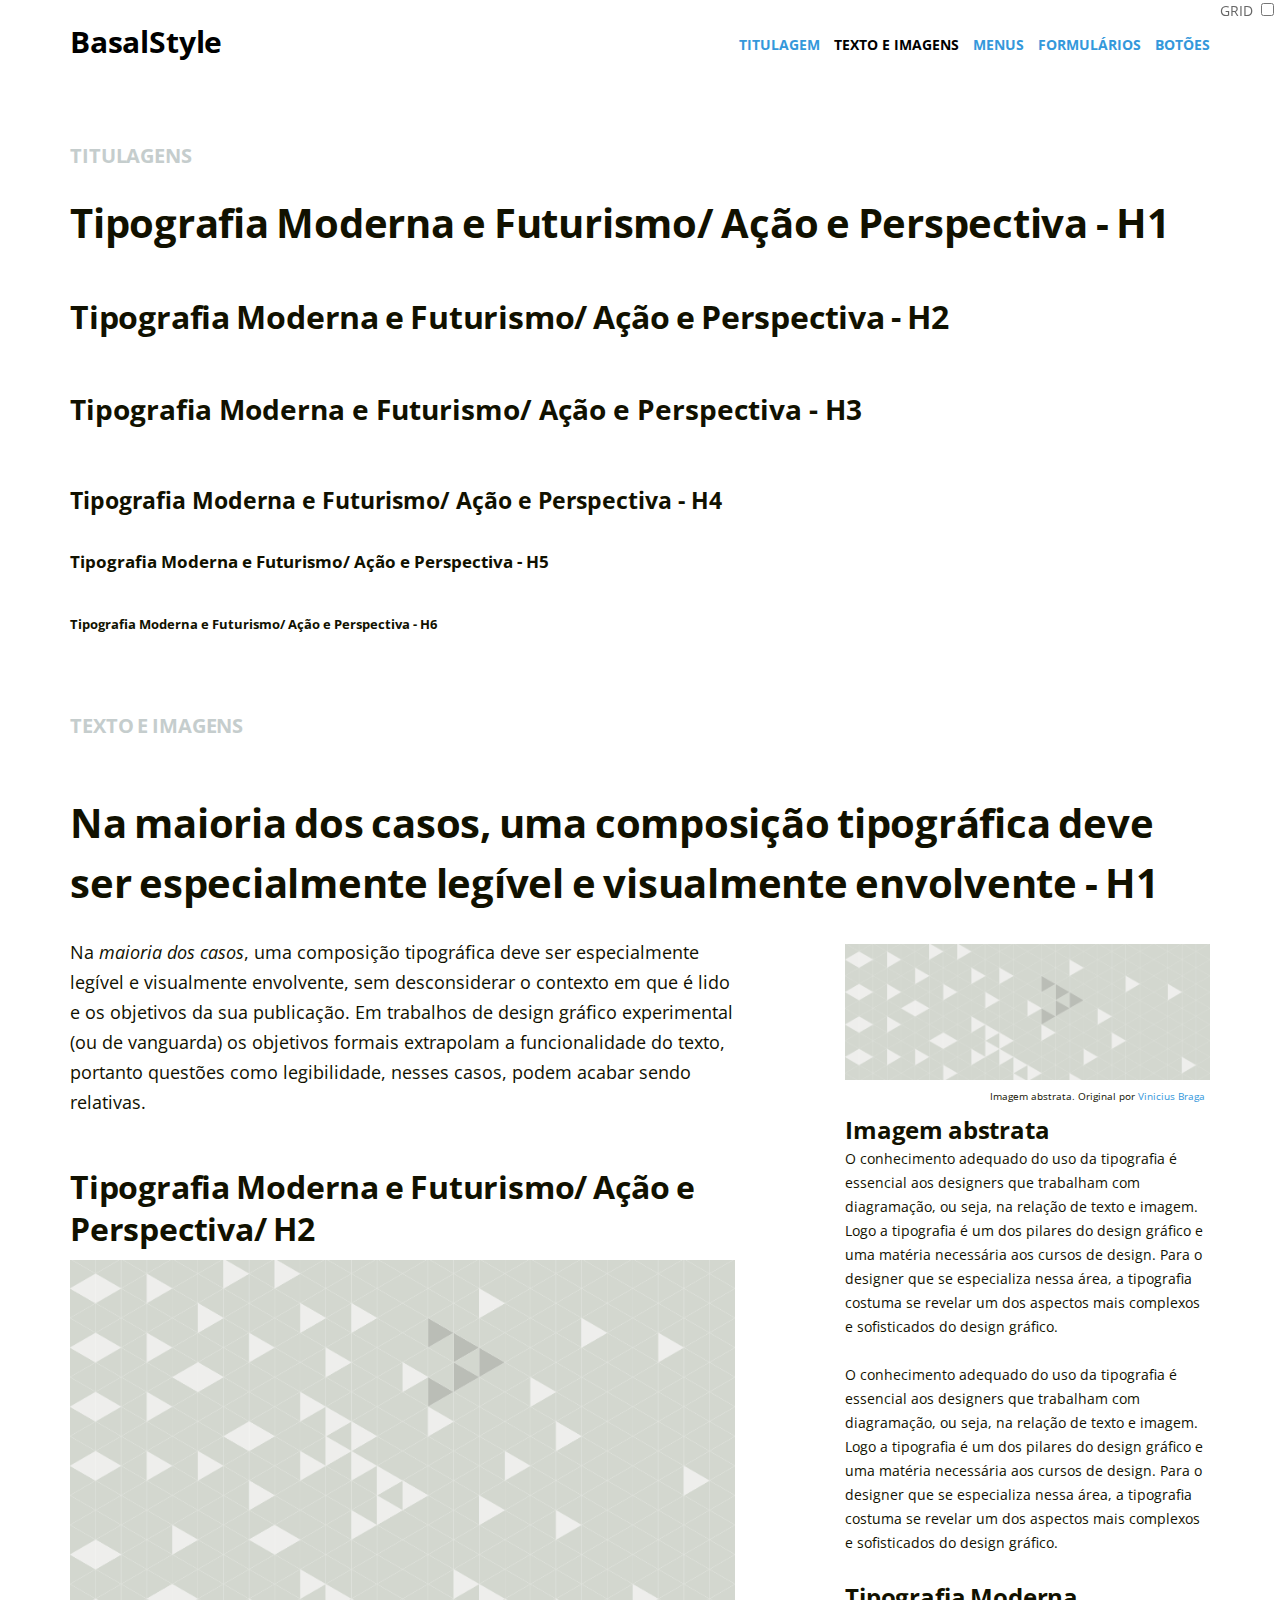
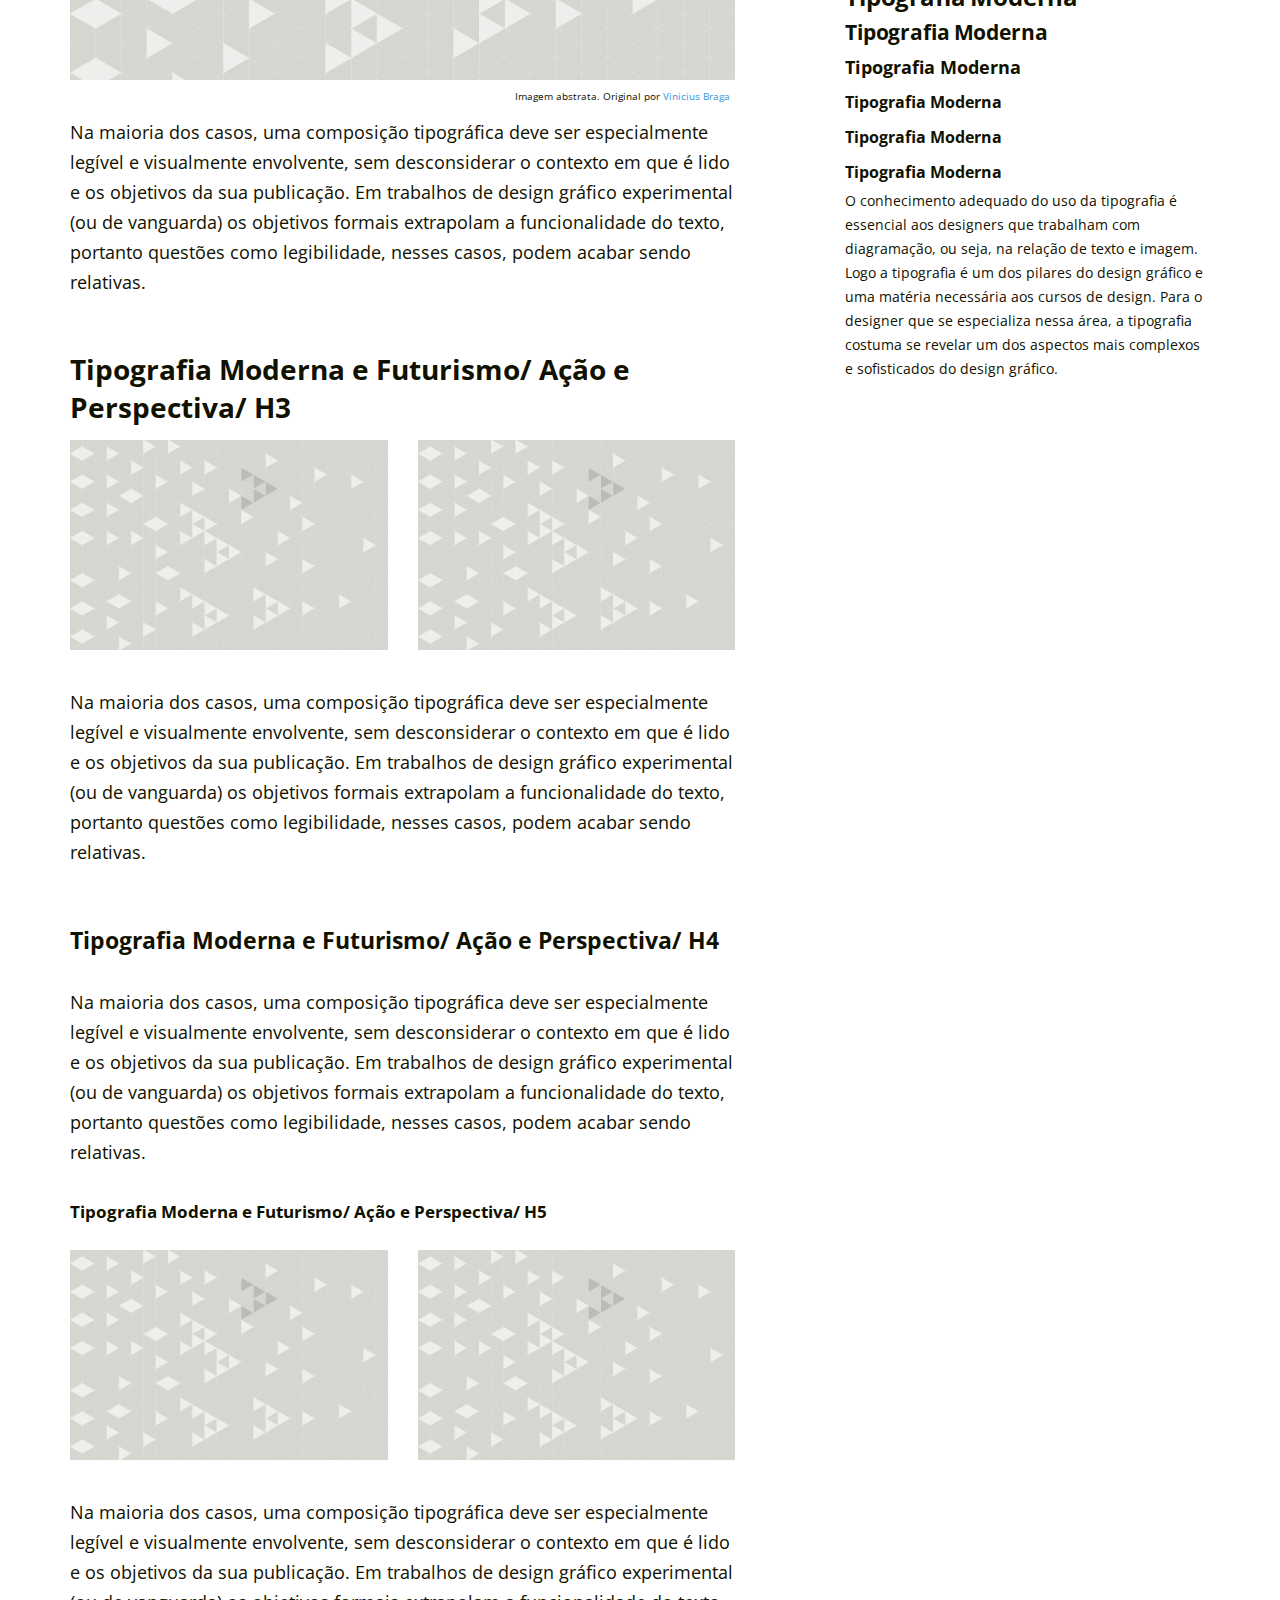
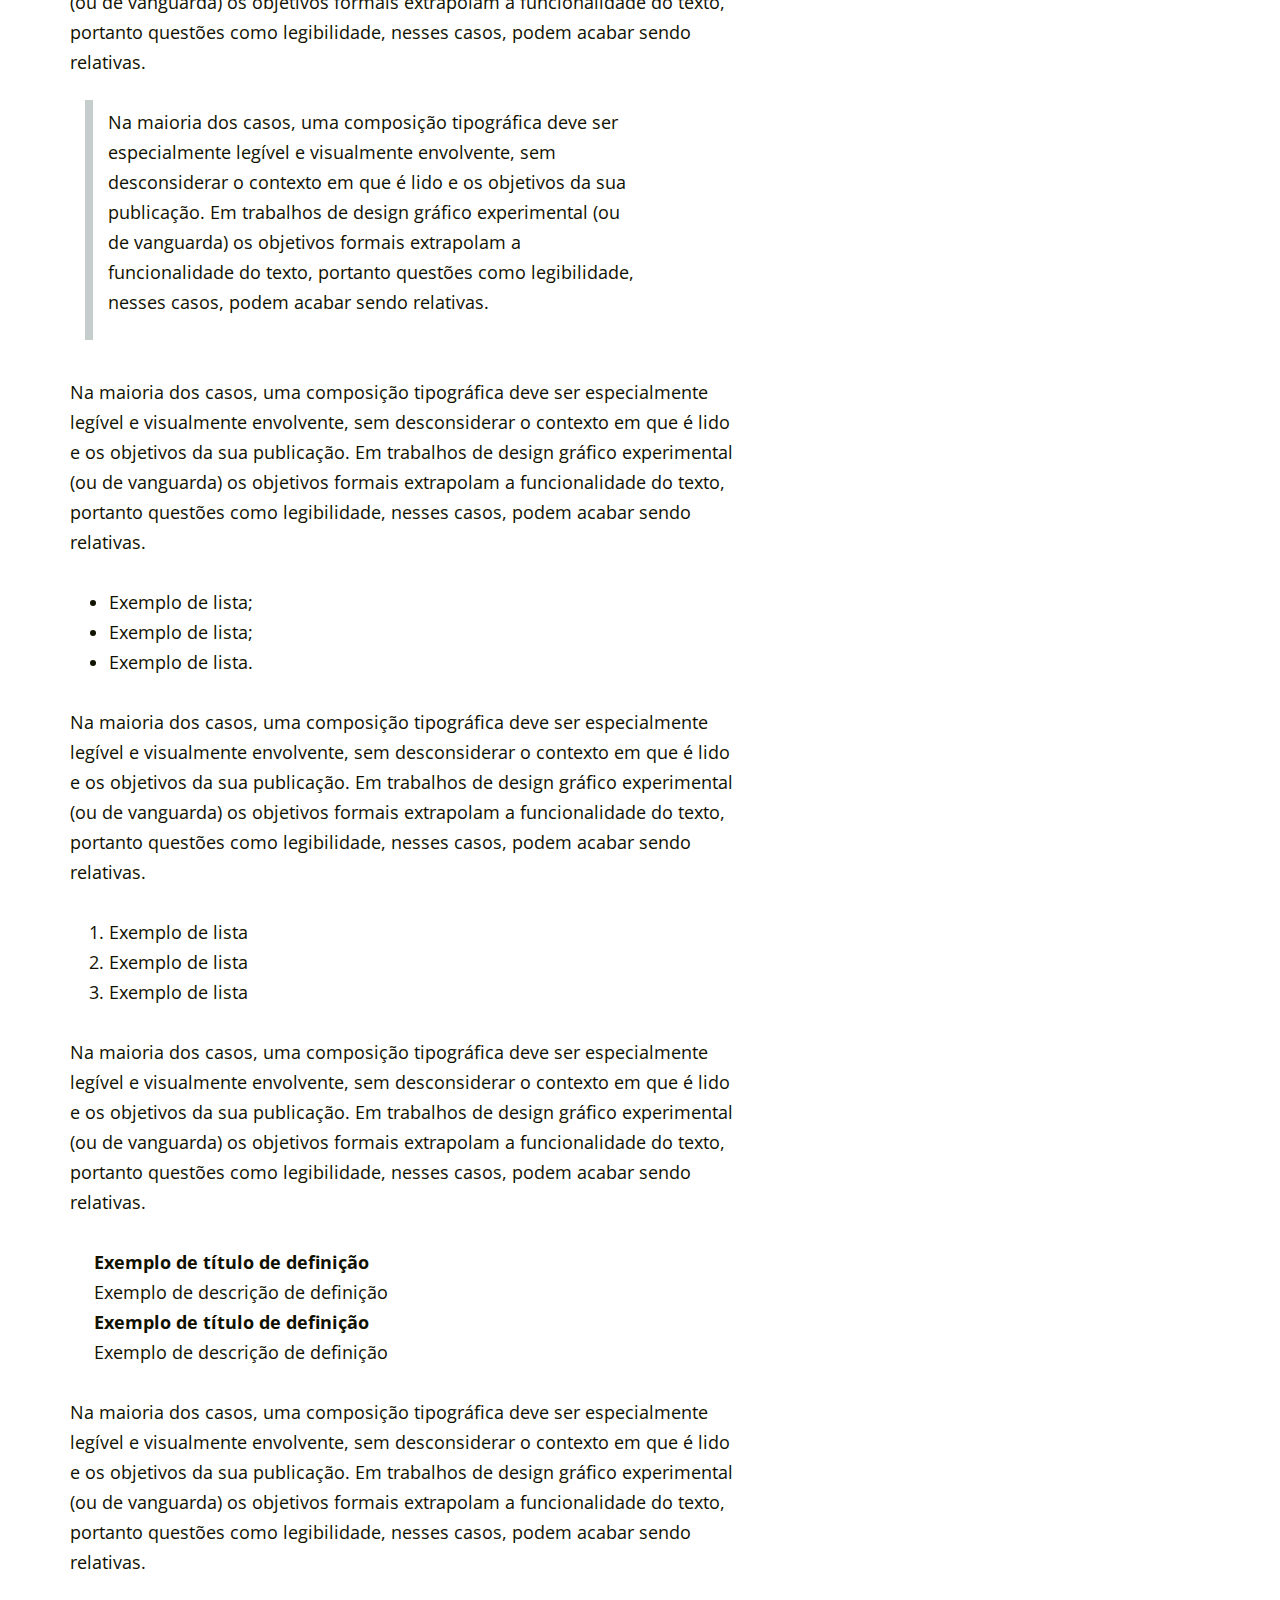
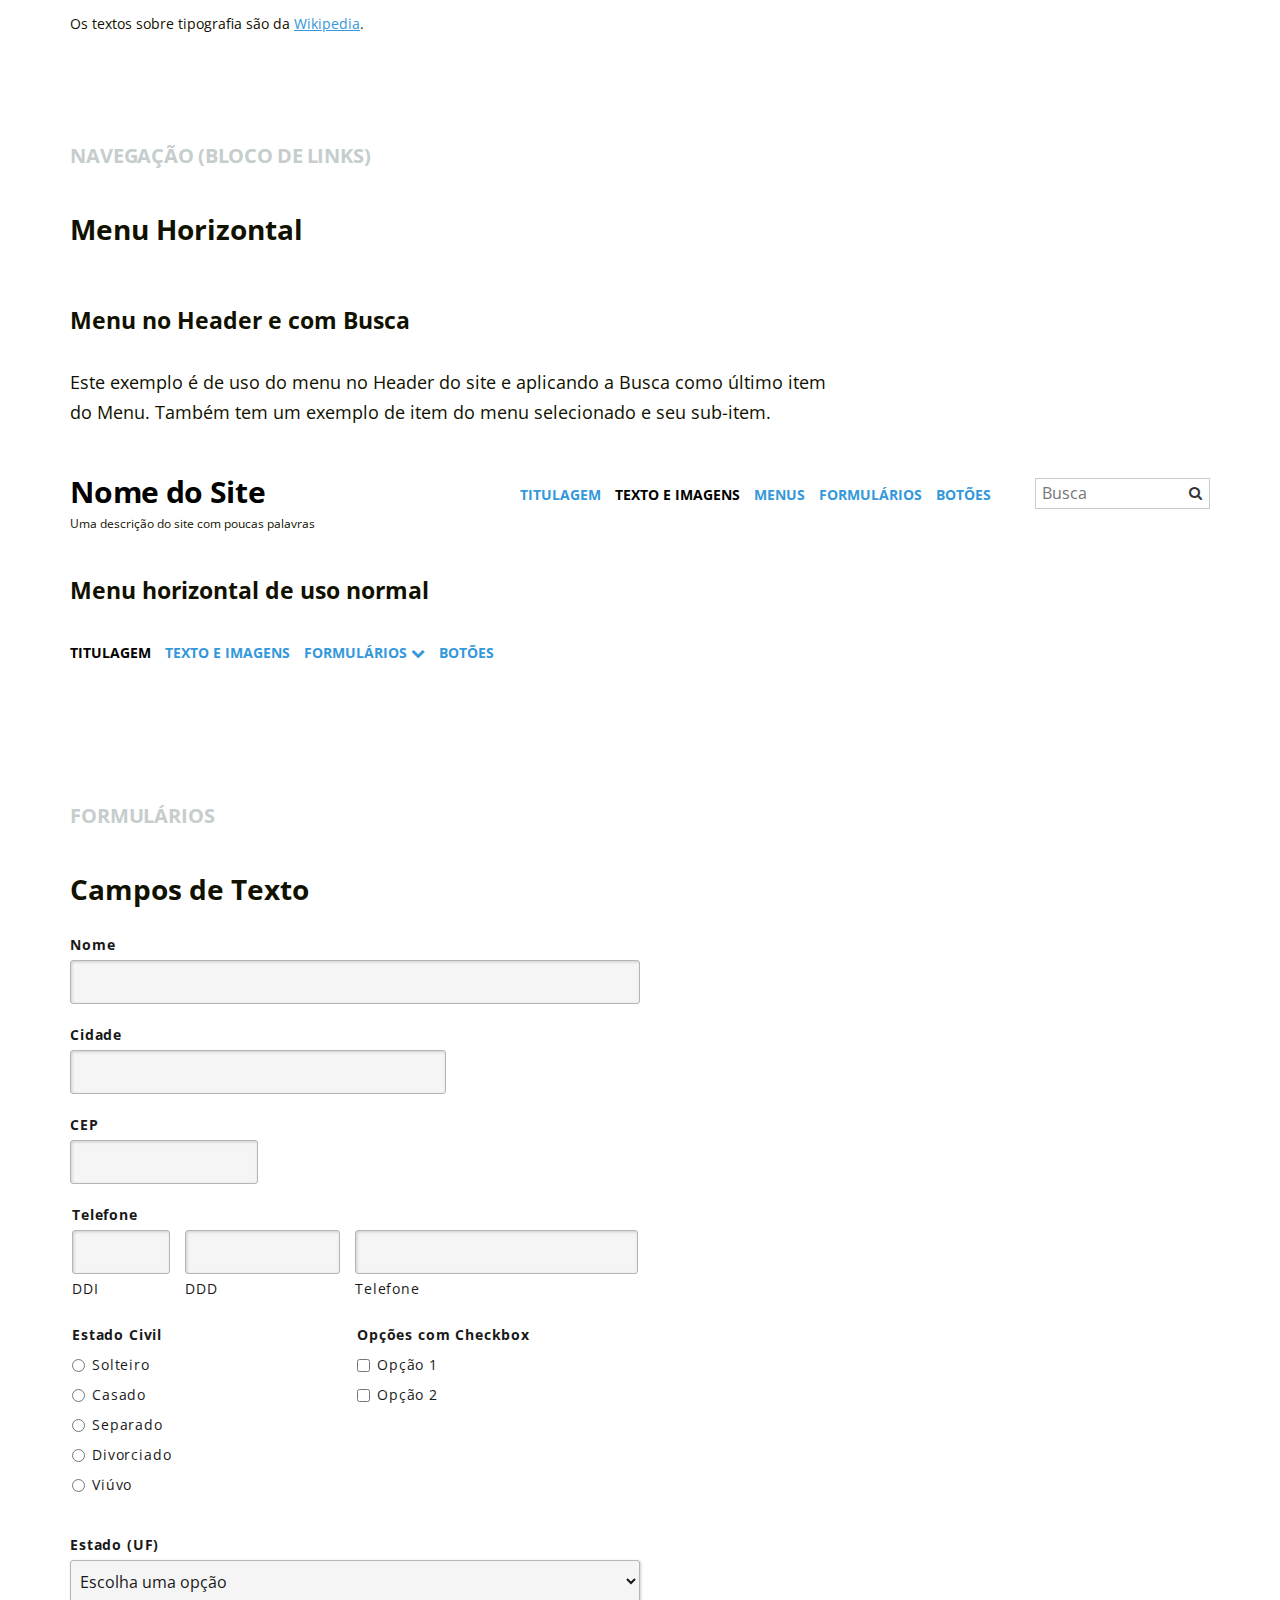
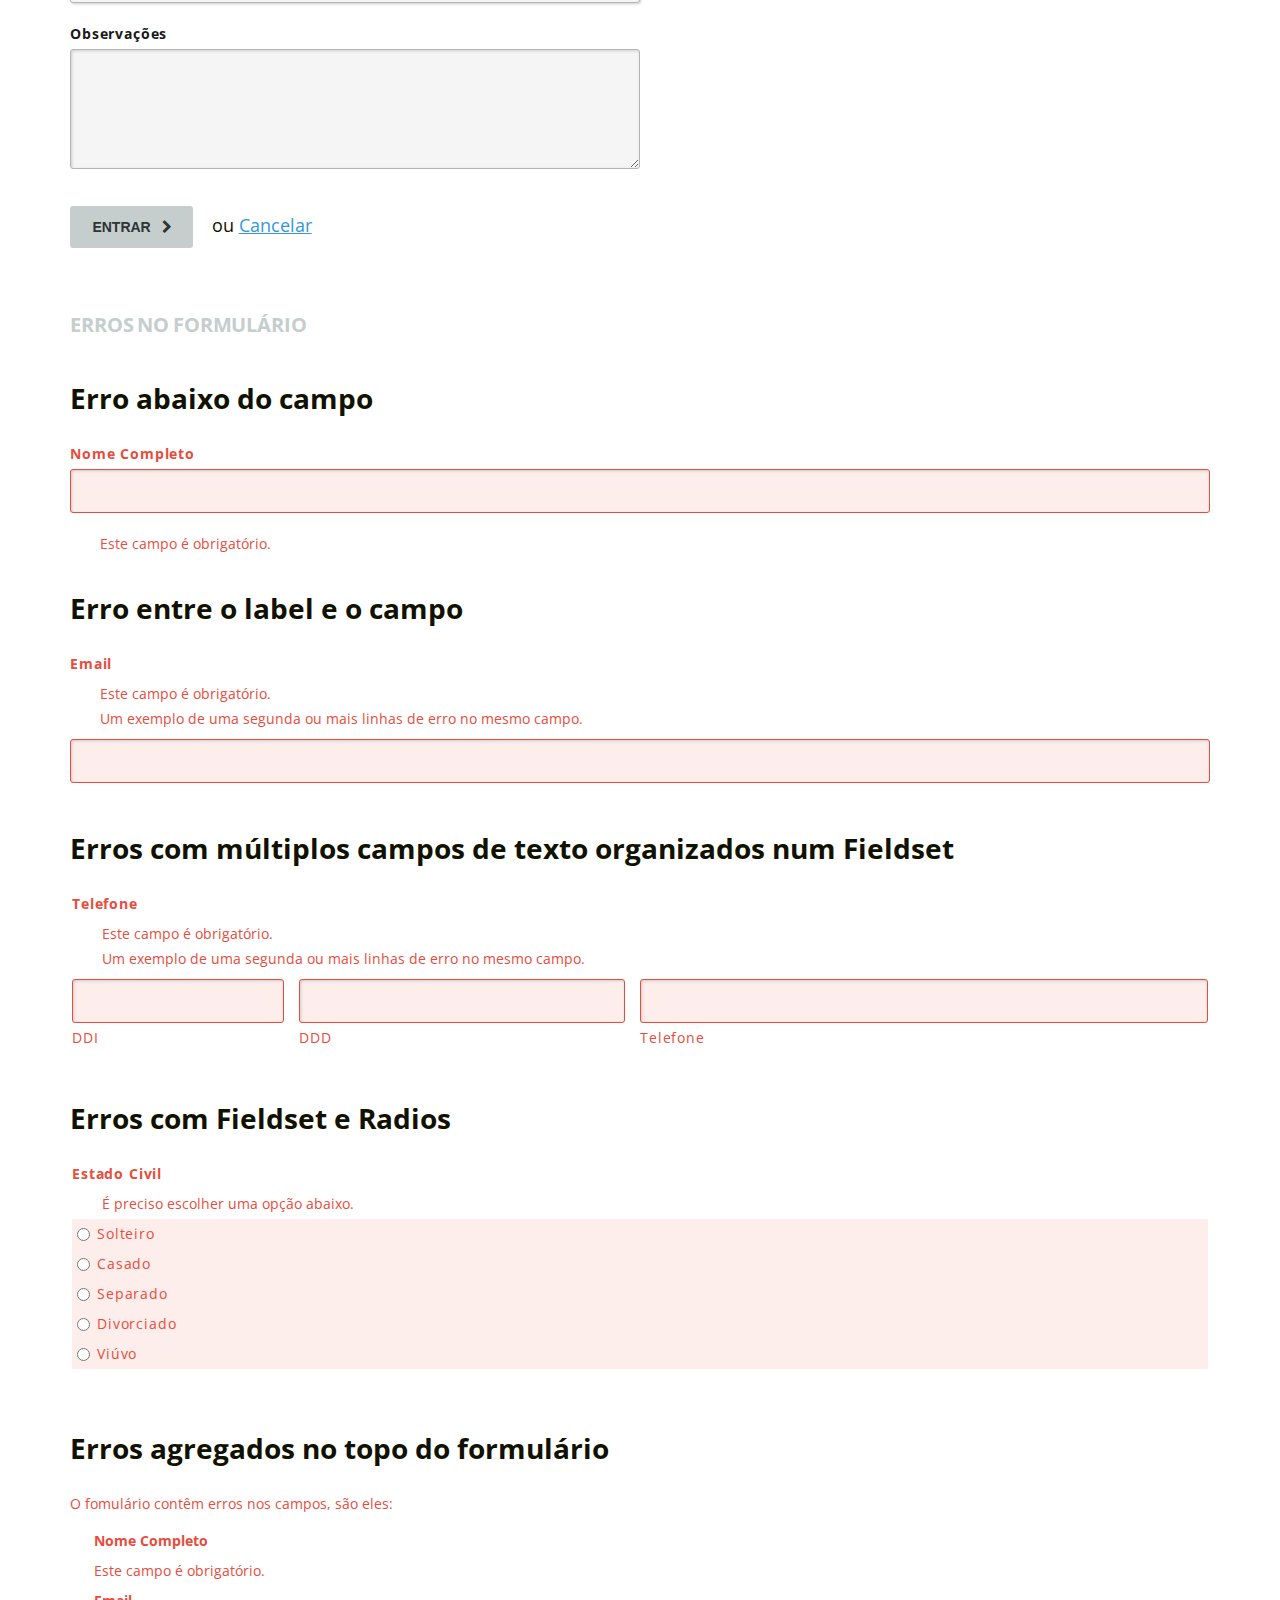
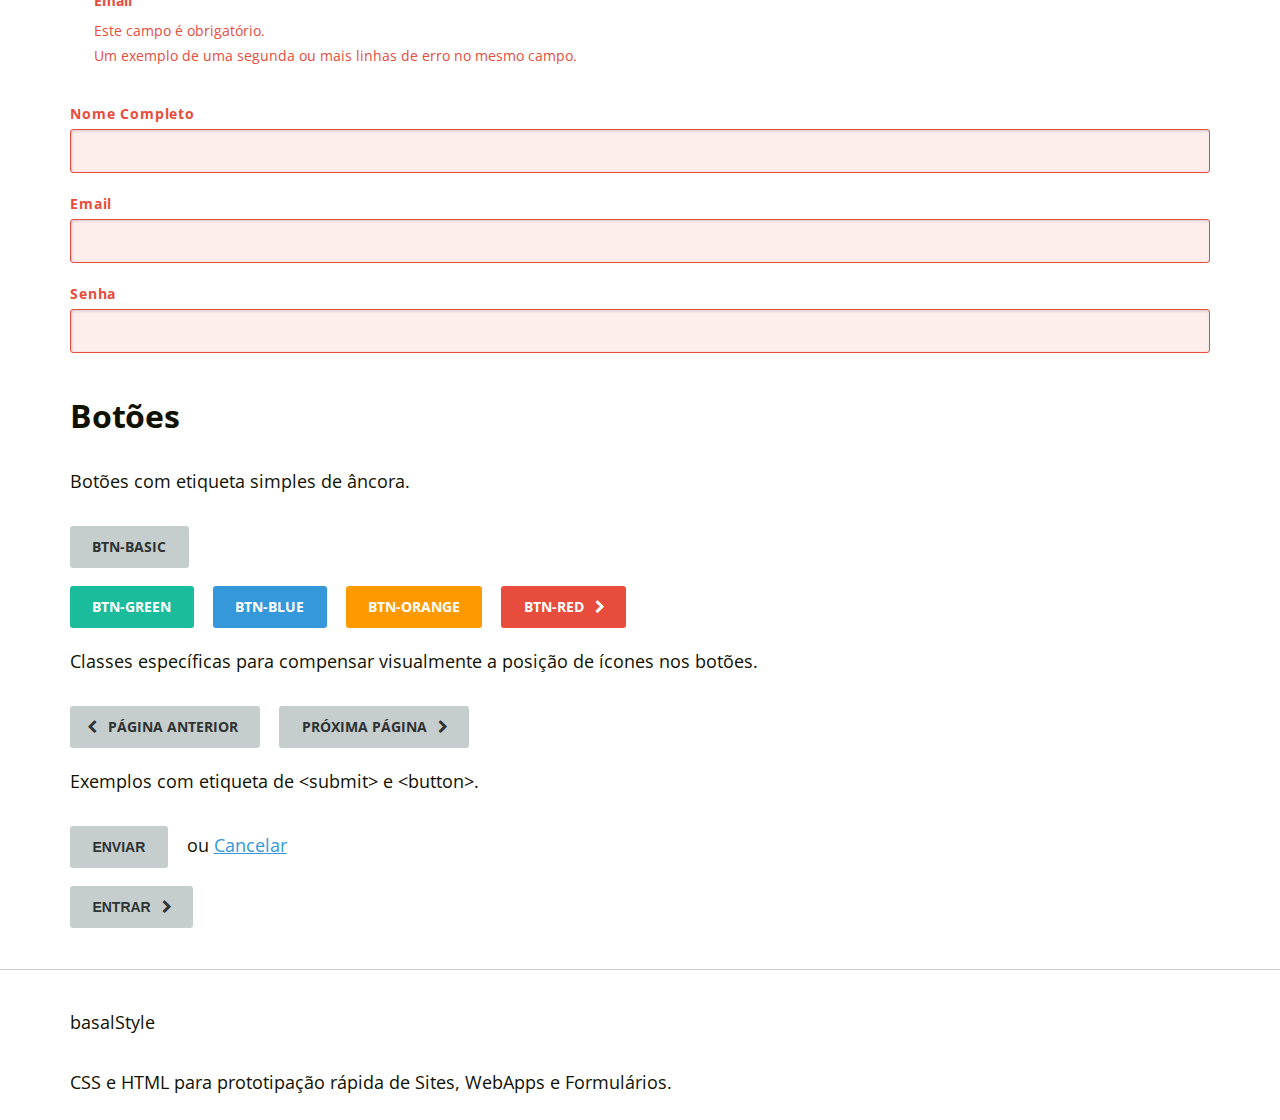
<file: core/static/css/basalstyle/index.html>
<!doctype html>
<!-- Define a linguagem de conteúdo para Português do Brasil -->
<html lang="pt-BR">
<head>
    <meta charset="utf-8">

    <meta name="viewport" content="width=device-width, initial-scale=1">

    <title>BasalStyle - CSS e HTML para prototipação rápida de Sites e Formulários.</title>

    <meta name="author" content="Vinicius Braga">

    <meta name="description" content="Conjunto básico de CSS para prototipação rápida de Sites e Formulários.">

    <!-- Adivinha! JavaScript para fazer os IEs entenderem os novos tags HTML5. -->
    <!--[if IE]>
    <script src="http://html5shiv.googlecode.com/svn/trunk/html5.js"></script>
    <![endif]-->

    <!-- Carrega a folha de estilo BasalStyle -->
    <link rel="stylesheet" href="style.min.css">

    <!-- Carrega CSS Externos -->
    <link href="https://netdna.bootstrapcdn.com/font-awesome/4.0.3/css/font-awesome.css" rel="stylesheet">
    <link href='https://fonts.googleapis.com/css?family=Open+Sans:400italic,700italic,400,300,800,700' rel='stylesheet' type='text/css'>

</head>
<body>

    <div class="row min-h-4">

        <header class="header header-inline min-h-3 row desktop-12 container" role="banner">

            <div class="site-logo">
                <h1><a href="#" rel="home">BasalStyle</a></h1>
                <p class="site-description screen-reader-only">CSS e HTML para prototipação rápida de Sites e Formulários.</p>
            </div>

            <nav class="nav-inline" role="navigation">
                <a href="javascript:void(0);" class="nav-mobile"><i class="fa fa-bars"></i></a>
                <ul>
                    <li><a href="#Heading">Titulagem</a></li>
                    <li class="current"><a href="#TextAndImages">Texto e Imagens</a></li>
                    <li><a href="#Menus">menus</a></li>
                    <li class="submenu">
                        <a href="#Form">Formulários</a>
                        <ul>
                            <li><a href="#FormInput">Input Text</a></li>
                            <li><a href="#FormRadio">Radio Buttons</a></li>
                            <li><a href="#FormPulldown">Pulldown</a></li>
                            <li><a href="#FormError">Erros</a></li>
                        </ul>
                    </li>
                    <li><a href="#Buttons">Botões</a></li>
                </ul>
            </nav>

        </header>
        <!-- END header -->

    </div>


    <hr class="hide">

    <div class="content desktop-12 container">

        <section class="row">
            <header>
                <h2 id="Heading">Titulagens</h2>
            </header>

            <div class="row">
                <div class="desktop-12">
                    <h1>Tipografia Moderna e Futurismo/ <span class="brno">Ação e Perspectiva - H1</span></h1>
                    <h2>Tipografia Moderna e Futurismo/ <span claspanss="brno">Ação e Perspectiva - H2</span></h2>
                    <h3>Tipografia Moderna e Futurismo/ <span class="brno">Ação e Perspectiva - H3</span></h3>
                    <h4>Tipografia Moderna e Futurismo/ <span class="brno">Ação e Perspectiva - H4</span></h4>
                    <h5>Tipografia Moderna e Futurismo/ <span class="brno">Ação e Perspectiva - H5</span></h5>
                    <h6>Tipografia Moderna e Futurismo/ <span class="brno">Ação e Perspectiva - H6</span></h6>
                </div>

            </div>
        </section>

        <section class="row padding-top-1">
            <header>
                <h2 id="TextAndImages">Texto e Imagens</h2>
            </header>

            <div class="row padding-top-1">
                <h1>Na maioria dos casos, uma composição tipográfica deve ser especialmente legível e visualmente envolvente - H1</h1>
            </div>

            <div class="row">

                <div class="desktop-7 col-right-1">

                    <p>Na <em>maioria dos casos</em>, uma composição tipográfica deve ser especialmente legível e visualmente envolvente, sem desconsiderar o contexto em que é lido e os objetivos da sua publicação. Em trabalhos de design gráfico experimental (ou de vanguarda) os objetivos formais extrapolam a funcionalidade do texto, portanto questões como legibilidade, nesses casos, podem acabar sendo relativas.</p>


                    <h2>Tipografia Moderna e Futurismo/ <span class="keep">Ação e Perspectiva/ H2</span></h2>

                    <figure class="img max-h-15">
                        <img src="images/abstrato.png" height="530" width="800" alt="Imagem com figura abstrata.">
                        <figcaption>Imagem abstrata. Original por <a href="#">Vinicius Braga</a></figcaption>
                    </figure>

                    <p>
                        Na maioria dos casos, uma composição tipográfica deve ser especialmente legível e visualmente envolvente, sem desconsiderar o contexto em que é lido e os objetivos da sua publicação. Em trabalhos de design gráfico experimental (ou de vanguarda) os objetivos formais extrapolam a funcionalidade do texto, portanto questões como legibilidade, nesses casos, podem acabar sendo relativas.</p>



                    <h3>Tipografia Moderna e Futurismo/ Ação e Perspectiva/ H3</h3>

                    <!-- Abaixo, um exemplo de linha e colunas flexíveis sem respeito
                         ao grid. Cada coluna divide a linha em 50%,
                         sem se preocupar com o grid -->

                    <div class="row">
                        <div class="col-50 gutter-right">
                            <figure class="img max-h-8">
                                <img src="images/abstrato.png" height="530" width="800" alt="Imagem com figura abstrata.">
                            </figure>
                        </div>

                        <div class="col-50 gutter-left">
                            <figure class="img max-h-8">
                                <img src="images/abstrato.png" height="530" width="800" alt="Imagem com figura abstrata.">
                            </figure>
                        </div>

                    </div>

                    <p>Na maioria dos casos, uma composição tipográfica deve ser especialmente legível e visualmente envolvente, sem desconsiderar o contexto em que é lido e os objetivos da sua publicação. Em trabalhos de design gráfico experimental (ou de vanguarda) os objetivos formais extrapolam a funcionalidade do texto, portanto questões como legibilidade, nesses casos, podem acabar sendo relativas.</p>

                    <h4>Tipografia Moderna e Futurismo/ Ação e Perspectiva/ H4</h4>

                    <p>Na maioria dos casos, uma composição tipográfica deve ser especialmente legível e visualmente envolvente, sem desconsiderar o contexto em que é lido e os objetivos da sua publicação. Em trabalhos de design gráfico experimental (ou de vanguarda) os objetivos formais extrapolam a funcionalidade do texto, portanto questões como legibilidade, nesses casos, podem acabar sendo relativas.</p>

                    <h5>Tipografia Moderna e Futurismo/ Ação e Perspectiva/ H5</h5>

                    <!-- Abaixo, um exemplo de linha e colunas flexíveis sem respeito
                         ao grid, mas mantendo o layout de colunas na tablet e mobile.
                         Somente em uma tela menor que 360px, o layout em coluna se desfaz. -->

                    <div class="row">
                        <div class="col-50 tablet-2 mobile-2 gutter-right">
                            <figure class="img max-h-8">
                                <img src="images/abstrato.png" height="530" width="800" alt="Imagem com figura abstrata.">
                            </figure>
                        </div>

                        <div class="col-50 tablet-2 mobile-2 gutter-left">
                            <figure class="img max-h-8">
                                <img src="images/abstrato.png" height="530" width="800" alt="Imagem com figura abstrata.">
                            </figure>
                        </div>

                    </div>

                    <p>Na maioria dos casos, uma composição tipográfica deve ser especialmente legível e visualmente envolvente, sem desconsiderar o contexto em que é lido e os objetivos da sua publicação. Em trabalhos de design gráfico experimental (ou de vanguarda) os objetivos formais extrapolam a funcionalidade do texto, portanto questões como legibilidade, nesses casos, podem acabar sendo relativas.</p>

                    <blockquote>
                        <p>Na maioria dos casos, uma composição tipográfica deve ser especialmente legível e visualmente envolvente, sem desconsiderar o contexto em que é lido e os objetivos da sua publicação. Em trabalhos de design gráfico experimental (ou de vanguarda) os objetivos formais extrapolam a funcionalidade do texto, portanto questões como legibilidade, nesses casos, podem acabar sendo relativas.</p>
                    </blockquote>

                    <p>Na maioria dos casos, uma composição tipográfica deve ser especialmente legível e visualmente envolvente, sem desconsiderar o contexto em que é lido e os objetivos da sua publicação. Em trabalhos de design gráfico experimental (ou de vanguarda) os objetivos formais extrapolam a funcionalidade do texto, portanto questões como legibilidade, nesses casos, podem acabar sendo relativas.</p>

                    <ul>
                        <li>Exemplo de lista;</li>
                        <li>Exemplo de lista;</li>
                        <li>Exemplo de lista.</li>
                    </ul>

                    <p>Na maioria dos casos, uma composição tipográfica deve ser especialmente legível e visualmente envolvente, sem desconsiderar o contexto em que é lido e os objetivos da sua publicação. Em trabalhos de design gráfico experimental (ou de vanguarda) os objetivos formais extrapolam a funcionalidade do texto, portanto questões como legibilidade, nesses casos, podem acabar sendo relativas.</p>

                    <ol>
                        <li>Exemplo de lista</li>
                        <li>Exemplo de lista</li>
                        <li>Exemplo de lista</li>
                    </ol>

                    <p>Na maioria dos casos, uma composição tipográfica deve ser especialmente legível e visualmente envolvente, sem desconsiderar o contexto em que é lido e os objetivos da sua publicação. Em trabalhos de design gráfico experimental (ou de vanguarda) os objetivos formais extrapolam a funcionalidade do texto, portanto questões como legibilidade, nesses casos, podem acabar sendo relativas.</p>

                    <dl>
                        <dt>Exemplo de título de definição</dt>
                        <dd>Exemplo de descrição de definição</dd>
                        <dt>Exemplo de título de definição</dt>
                        <dd>Exemplo de descrição de definição</dd>
                    </dl>

                    <p>Na maioria dos casos, uma composição tipográfica deve ser especialmente legível e visualmente envolvente, sem desconsiderar o contexto em que é lido e os objetivos da sua publicação. Em trabalhos de design gráfico experimental (ou de vanguarda) os objetivos formais extrapolam a funcionalidade do texto, portanto questões como legibilidade, nesses casos, podem acabar sendo relativas.</p>

                    <p><small>Os textos sobre tipografia são da <a href="http://pt.wikipedia.org/wiki/Tipografia">Wikipedia</a>.</small></p>

                </div>

                <div class="desktop-4 gutter-left text-small">

                    <figure class="img max-h-6 img-align-text">
                        <img src="images/abstrato.png" height="530" width="800" alt="Imagem com figura abstrata.">
                        <figcaption>Imagem abstrata. Original por <a href="#">Vinicius Braga</a></figcaption>
                    </figure>

                    <h1>Imagem abstrata</h1>

                    <p>O conhecimento adequado do uso da tipografia é essencial aos designers que trabalham com diagramação, ou seja, na relação de texto e imagem. Logo a tipografia é um dos pilares do design gráfico e uma matéria necessária aos cursos de design. Para o designer que se especializa nessa área, a tipografia costuma se revelar um dos aspectos mais complexos e sofisticados do design gráfico.</p>

                    <p>O conhecimento adequado do uso da tipografia é essencial aos designers que trabalham com diagramação, ou seja, na relação de texto e imagem. Logo a tipografia é um dos pilares do design gráfico e uma matéria necessária aos cursos de design. Para o designer que se especializa nessa área, a tipografia costuma se revelar um dos aspectos mais complexos e sofisticados do design gráfico.</p>

                    <h1>Tipografia Moderna</h1>


                    <h2>Tipografia Moderna</h2>

                    <h3>Tipografia Moderna</h3>

                    <h4>Tipografia Moderna</h4>

                    <h5>Tipografia Moderna</h5>

                    <h6>Tipografia Moderna</h6>

                    <p>O conhecimento adequado do uso da tipografia é essencial aos designers que trabalham com diagramação, ou seja, na relação de texto e imagem. Logo a tipografia é um dos pilares do design gráfico e uma matéria necessária aos cursos de design. Para o designer que se especializa nessa área, a tipografia costuma se revelar um dos aspectos mais complexos e sofisticados do design gráfico.</p>
                </div>

            </div>

        </section>

        <section class="padding-top-2 min-h-13">
            <header>
                <h2 id="Menus">Navegação (Bloco de Links)</h2>
            </header>

            <h3>Menu Horizontal</h3>

            <div class="row">
                <div class="desktop-8">
                    <h4>Menu no Header e com Busca</h4>
                    <p>Este exemplo é de uso do menu no Header do site e aplicando a Busca como último item do Menu. Também tem um exemplo de item do menu selecionado e seu sub-item.</p>
                </div>
            </div>

            <div class="row">
                <header class="header header-inline min-h-3 row desktop-12 container" role="banner">

                    <div class="site-logo desktop-3">
                        <h1><a href="#" rel="home">Nome do Site</a></h1>
                        <p class="site-description">Uma descrição do site com poucas palavras</p>
                    </div>

                    <nav class="nav-inline" role="navigation">
                        <a href="javascript:void(0);" class="nav-mobile"><i class="fa fa-bars"></i></a>
                        <ul>
                            <li><a href="#Heading">Titulagem</a></li>
                            <li class="current"><a href="#TextAndImages">Texto e Imagens</a></li>
                            <li><a href="#Menus">menus</a></li>
                            <li class="submenu">
                                <a href="#Form">Formulários</a>
                                <ul>
                                    <li><a href="#FormInput">Input Text</a></li>
                                    <li><a href="#FormRadio">Radio Buttons</a></li>
                                    <li><a href="#FormPulldown">Pulldown</a></li>
                                    <li><a href="#FormError">Erros</a></li>
                                </ul>
                            </li>
                            <li><a href="#Buttons">Botões</a></li>
                            <li>
                                <div class="header-search">
                                    <form id="search-form" method="get" action="#" role="search">
                                        <label for="search">Busca</label>
                                        <input type="text" id="search" name="s" value="" required="required" placeholder="Busca">
                                        <button type="submit" id="search-submit"><i class="fa fa-search"></i> Buscar</button>
                                    </form>
                                </div>
                            </li>
                        </ul>
                    </nav>

                </header>
            </div>

            <h4>Menu horizontal de uso normal</h4>

            <div class="row min-h-5">
                <div class="desktop-8">
                    <div class="nav-inline" role="navigation">
                        <ul>
                            <li class="current"><a href="#Heading">Titulagem</a></li>
                            <li><a href="#TextAndImages">Texto e Imagens</a></li>
                            <li class="submenu">
                                <a href="javascript:void(0);">Formulários <i class="fa fa-chevron-down"></i></a>
                                <ul>
                                    <li><a href="#FormInput">Input Text</a></li>
                                    <li><a href="#FormRadio">Radio Buttons</a></li>
                                    <li><a href="#FormPulldown">Pulldown</a></li>
                                    <li><a href="#FormError">Erros</a></li>
                                </ul>
                            </li>
                            <li><a href="#Buttons">Botões</a></li>
                        </ul>
                    </div>
                </div>

            </div>
            <!-- row -->
        </section>

        <section class="min-h-34">
            <header>
                <h2 id="Form">Formulários</h2>
            </header>
            <h3 id="FormInput">Campos de Texto</h3>

            <div class="row">
                <div class="col-50">
                    <form action="/">

                        <div class="form-row label-block input-text">
                            <label for="id-01">Nome</label>
                            <input type="text" id="id-01" name="name" value="">
                        </div>

                        <div class="form-row label-block input-text input-text-66">
                            <label for="id-02">Cidade</label>
                            <input type="text" id="id-02" name="city">
                        </div>

                        <div class="form-row label-block input-text input-text-33">
                            <label for="id-03">CEP</label>
                            <input type="text" id="id-03" name="zipcode">
                        </div>

                        <div class="form-row label-block input-text">
                            <fieldset>
                                <legend>Telefone</legend>
                                <div class="row">
                                    <div class="col-20 gutter-right">
                                        <input type="tel" id="id-22" name="phone_0">
                                        <label for="id-22">DDI</label>
                                    </div>
                                    <div class="col-30 gutter-right">
                                        <input type="tel" id="id-23" name="phone_1">
                                        <label for="id-23">DDD</label>
                                    </div>
                                    <div class="col-50">
                                        <input type="tel" id="id-24" name="phone_2">
                                        <label for="id-24">Telefone</label>
                                    </div>
                                </div>
                            </fieldset>
                        </div>

                        <div id="FormRadio" class="row min-h-7">
                            <div class="col-50">
                                <div class="form-row input-radio form-label-desc">
                                    <fieldset>
                                        <legend>Estado Civil</legend>
                                        <ul>
                                            <li><input id="id-04" type="radio" name="estado_civil" value="overnight" /><label for="id-04">Solteiro</label></li>
                                            <li><input id="id-05" type="radio" name="estado_civil" value="overnight" /><label for="id-05">Casado</label></li>
                                            <li><input id="id-06" type="radio" name="estado_civil" value="overnight" /><label for="id-06">Separado</label></li>
                                            <li><input id="id-07" type="radio" name="estado_civil" value="overnight" /><label for="id-07">Divorciado</label></li>
                                            <li><input id="id-08" type="radio" name="estado_civil" value="overnight" /><label for="id-08">Viúvo</label></li>
                                        </ul>
                                    </fieldset>
                                </div>
                            </div>
                            <div class="col-50">
                                <div class="form-row input-radio form-label-desc">
                                    <fieldset>
                                        <legend>Opções com Checkbox</legend>
                                        <ul>
                                            <li><input id="id-09" type="checkbox" name="estado_civil" value="overnight" /><label for="id-09">Opção 1</label></li>
                                            <li><input id="id-10" type="checkbox" name="estado_civil" value="overnight" /><label for="id-10">Opção 2</label></li>
                                        </ul>
                                    </fieldset>
                                </div>
                            </div>

                        </div>

                        <div id="FormPulldown" class="form-row label-block select-dropdown">
                            <label for="id-11">Estado (UF)</label>
                            <select id="id-11" name="state">
                                <option value="">Escolha uma opção</option>
                                <option value="UF_AC">Acre</option>
                                <option value="UF_RN">Rio Grande do Norte</option>
                                <option value="UF_RJ">Rio de Janeiro</option>
                                <option value="UF_PA">Pará</option>
                            </select>
                        </div>

                        <div class="form-row label-block input-text min-h-6">
                            <label>Observações</label> <textarea name=""></textarea>
                        </div>

                        <div class="min-h-3">
                            <p class="btn-row "><button type="submit" class="btn-basic btn-icon-right">Entrar <i class="fa fa-chevron-right"></i></button>  ou <a href="#">Cancelar</a></p>
                        </div>

                    </form>
                </div>

            </div>
        </section>


        <section>
            <header>
                <h2 id="FormError">Erros no Formulário</h2>
            </header>

            <form action="/" class="min-h-35">
                <h3>Erro abaixo do campo</h3>

                <div class="form-row label-block input-text error-input">
                    <label for="id-12_01">Nome Completo</label>
                    <input type="text" id="id-12_01" name="full_name" value="">
                    <ul class="errorlist">
                        <li>Este campo é obrigatório.</li>
                    </ul>
                </div>

                <h3>Erro entre o label e o campo</h3>

                <div class="form-row label-block input-text error-input">
                    <label for="id-12">Email</label>
                    <ul class="errorlist">
                        <li>Este campo é obrigatório.</li>
                        <li>Um exemplo de uma segunda ou mais linhas de erro no mesmo campo.</li>
                    </ul>
                    <input type="text" id="id-12" name="name" value="">
                </div>

                <h3>Erros com múltiplos campos de texto organizados num Fieldset</h3>

                <div class="form-row label-block input-text error-input">
                    <fieldset>
                        <legend>Telefone</legend>
                        <ul class="errorlist">
                            <li>Este campo é obrigatório.</li>
                            <li>Um exemplo de uma segunda ou mais linhas de erro no mesmo campo.</li>
                        </ul>
                        <div class="row">
                            <div class="col-20 gutter-right">
                                <input type="tel" id="id-22" name="phone_0">
                                <label for="id-22">DDI</label>
                            </div>
                            <div class="col-30 gutter-right">
                                <input type="tel" id="id-23" name="phone_1">
                                <label for="id-23">DDD</label>
                            </div>
                            <div class="col-50">
                                <input type="tel" id="id-24" name="phone_2">
                                <label for="id-24">Telefone</label>
                            </div>
                        </div>
                    </fieldset>
                </div>


                <h3>Erros com Fieldset e Radios</h3>

                <div class="form-row input-radio form-label-desc error-input">
                    <fieldset>
                        <legend>Estado Civil</legend>
                        <ul class="errorlist">
                            <li>É preciso escolher uma opção abaixo.</li>
                        </ul>
                        <ul>
                            <li><input id="id-13" type="radio" name="estado_civil" value="01" /><label for="id-13">Solteiro</label></li>
                            <li><input id="id-14" type="radio" name="estado_civil" value="02" /><label for="id-14">Casado</label></li>
                            <li><input id="id-15" type="radio" name="estado_civil" value="03" /><label for="id-15">Separado</label></li>
                            <li><input id="id-16" type="radio" name="estado_civil" value="04" /><label for="id-16">Divorciado</label></li>
                            <li><input id="id-17" type="radio" name="estado_civil" value="05" /><label for="id-17">Viúvo</label></li>
                        </ul>
                    </fieldset>
                </div>
            </form>

        </section>

        <section>

            <h3>Erros agregados no topo do formulário</h3>

            <form action="/" accept-charset="utf-8" class="min-h-16">

                <div class="errorlist">
                    <p>O fomulário contêm erros nos campos, são eles:</p>
                    <dl>
                        <dt>Nome Completo</dt>
                        <dd>Este campo é obrigatório.</dd>
                        <dt>Email</dt>
                        <dd>Este campo é obrigatório.</dd>
                        <dd>Um exemplo de uma segunda ou mais linhas de erro no mesmo campo.</dd>
                    </dl>
                </div>

                <div class="form-row label-block input-text error-input">
                    <label for="id-18">Nome Completo</label>
                    <input type="text" id="id-18" name="name">
                </div>

                <div class="form-row label-block input-text error-input">
                    <label for="id-19">Email</label>
                    <input type="email" id="id-19" name="email">
                </div>

                <div class="form-row label-block input-text error-input">
                    <label for="id-20">Senha</label>
                    <input type="password" id="id-20" name="pass">
                </div>
            </form>


        </section>

        <section>
            <h2 id="Buttons">Botões</h2>


            <div class="min-h-17">
                <p>Botões com etiqueta simples de âncora.</p>

                <p class="btn-row"><a href="" class="btn-basic">btn-basic</a></p>

                <p class="btn-row">
                    <a href="" class="btn-basic btn-green">btn-green</a>
                    <a href="" class="btn-basic btn-blue">btn-blue</a>
                    <a href="" class="btn-basic btn-orange">btn-orange</a>
                    <a href="" class="btn-basic btn-red btn-icon-right">btn-red <i class="fa fa-chevron-right"></i></a>
                </p>

                <p>Classes específicas para compensar visualmente a posição de ícones nos botões.</p>
                <p class="btn-row">
                    <a href="" class="btn-basic btn-icon-left"><i class="fa fa-chevron-left"></i> Página Anterior</a>
                    <a href="" class="btn-basic btn-icon-right">Próxima Página <i class="fa fa-chevron-right"></i></a>
                </p>
                <p>Exemplos com etiqueta de &lt;submit&gt; e &lt;button&gt;.</p>
                <form action="#" method="get" accept-charset="utf-8">
                    <p class="btn-row">
                        <input type="submit" value="Enviar">  ou <a href="#">Cancelar</a>
                    </p>
                    <p class="btn-row">
                        <button type="submit" class="btn-basic btn-icon-right">Entrar <i class="fa fa-chevron-right"></i></button>
                    </p>
                </form>

            </div>
        </section>


    </div>
    <!-- END content -->

    <hr class="hide">

    <div class="ruler-top">
        <footer class="footer desktop-12 container">
            <div class="padding-top-1">
                <p>basalStyle</p>
                <p>CSS e HTML para prototipação rápida de Sites, WebApps e Formulários.</p>
            </div>
        </footer>
        <!-- END footer -->
    </div>

    <label class="btnDebug" for="debug"> Grid <input type="checkbox" id="debug" onclick='var e=document.getElementsByTagName("body")[0],c="debug",re=new RegExp("(?:^|\\s)"+c+"(?!\\S)","g");if(e.className.match(re)){e.className=e.className.replace(re,"");}else{e.className+=" "+c;this.checked=true;}'></label>

</body>
</html>
</file>
<file: core/static/css/basalstyle/style.min.css>
@charset "UTF-8";
/* Etiquetas HTML obs: Não é necessário aplicar o CSS RESET com este código na página.  */
html { font-size: 62.5%; background-color: #ffffff; }

body { color: #111100; font-size: 1em; line-height: 1.5em; font-family: sans-serif; margin: 0; padding: 0; }

/* Titulagem */
h1 { font-size: 4.0em; line-height: 60px; min-height: 90px; padding: 13px 0 17px; }

h2 { font-size: 3.2em; line-height: 42px; min-height: 90px; padding: 26px 0 10px; }

h3 { font-size: 2.8em; line-height: 38px; min-height: 90px; padding: 30px 0 14px; }

h4 { font-size: 2.3em; line-height: 30px; min-height: 60px; padding: 35px 0 25px; }

h5 { font-size: 1.7em; line-height: 30px; min-height: 60px; padding: 7px 0 23px; }

h6 { font-size: 1.3em; line-height: 20px; min-height: 60px; padding: 14px 0 3px; }

h1, h2 { letter-spacing: -0.006em; word-spacing: -0.05em; }

h1, h2, h3, h4, h5, h6, p, ul, ol, dl, dt, dd, blockquote { margin: 0; }

p, li, dt, dd, th, td, caption { font-size: 1.8em; line-height: 30px; }

li li, li p, li h1, li h2, li h3, li h4 { font-size: 1em; }

p { padding: 7px 0 23px; }

ul, ol { padding: 0.7em 0 2.3em 3.9em; }

dl { padding: 0.7em 0 2.3em 2.4em; }

dt { font-weight: 700; margin: 0; padding: 0; }

dd { margin: 0; padding: 0; }

table { border-collapse: collapse; width: 100%; margin: 0 0 0 1em; }

th, caption { text-align: left; font-weight: 700; }

blockquote { margin: 0 0 30px 15px; padding: 0 9em 0 1.5em; border-left: 8px solid #c5cdcd; }

em { font-style: italic; }

small { font-size: 0.75em; line-height: 1em; }

strong, b { font-weight: 700; }

code, tt { color: #C06; font-size: 1.2em; line-height: 1em; }

hr { border-left: 0; border-right: 0; border-top: solid 1px white; border-bottom: solid 1px #c5cdcd; }

img { margin: 0 auto; vertical-align: middle; border-width: 0; }

form { padding: 0; margin: 0; }

fieldset { border: solid 1px #c5cdcd; }

textarea { font-family: inherit; font-size: 1.5em; margin: 0 1.2em; padding: 0.75em 0.5em 0.5em 0.75em; width: 93%; border: 1px solid #c5cdcd; }

a { color: #3498DB; }

a:hover { color: #2980B9; }

a:active { color: #cb6724; }

a:visited { color: #217dbb; }

header, menu, nav, article, section, aside, details, figcaption, figure, footer { display: block; margin: 0; padding: 0; }

/* WebKit/Blink Browsers */
::selection { background: #DDE6E6; }

/* Gecko Browsers */
::-moz-selection { background: #DDE6E6; }

/* Aplica o modelo de caixa semelhante ao do IE */
* { -moz-box-sizing: border-box; -webkit-box-sizing: border-box; box-sizing: border-box; }

.ruler-left { border-left: 1px solid #c5cdcd; }

.ruler-top { border-top: 1px solid #c5cdcd; }

.ruler-right { border-right: 1px solid #c5cdcd; }

.ruler-bottom { border-bottom: 1px solid #c5cdcd; }

.float-left { float: left; }

.float-right { float: right; }

.text-align-left { text-align: left; }

.text-align-right { text-align: right; }

.text-align-center { text-align: center; }

.brbk { display: block; font-weight: inherit; }

.brno { white-space: nowrap; font-weight: inherit; }

/* Anexo com complementos de tipografia e layout */
.text-small p, .text-small li, .text-small dt, .text-small dd, .text-small th, .text-small td, .text-small caption { font-size: 1.4em; line-height: 24px; }

.text-small h1, .text-small h2, .text-small h3, .text-small h4, .text-small h5, .text-small h6 { font-size: 1.6em; line-height: 30px; min-height: 0; padding: 5px 0 0; }

.text-small h1 { font-size: 2.4em; }

.text-small h2 { font-size: 2.1em; }

.text-small h3 { font-size: 1.8em; }

.text-small p { padding: 2px 0 22px; }

.text-small ul, .text-small ol { padding: 7px 0 23px 42px; }

.text-small dl { padding: 0 0 30px; }

.text-small dt { padding: 30px 0 0; font-weight: 700; }

.text-small dd { padding: 0; }

.text-legend p, .text-legend li, .text-legend dt, .text-legend dd, .text-legend th, .text-legend td, .text-legend caption { font-size: 1.2em; line-height: 18px; }

.text-legend h1, .text-legend h2, .text-legend h3, .text-legend h4, .text-legend h5, .text-legend h6 { font-size: 1.4em; line-height: 30px; min-height: 0; padding: 1em 0 0; }

.text-legend h1 { font-size: 1.8em; }

.text-legend h2 { font-size: 1.6em; }

.text-legend p { padding: 0.5em 0; }

.text-legend h1 + p, .text-legend h2 + p, .text-legend h3 + p, .text-legend h4 + p, .text-legend h5 + p, .text-legend h6 + p { padding: 0 0 0.5em; }

/* Quebra de layout no limite da largura máxima de colunas  */
@media all and (max-width: 1187px) { figcaption { position: relative; } }
/* Quebra de layout para Tablet  */
@media all and (max-width: 900px) { h1, h2, h3, h4, h5, h6 { font-size: 3em; line-height: 1.3em; min-height: 1em; }
  h2 { font-size: 2.6em; }
  h3 { font-size: 2.0em; }
  h4, h5, h6 { font-size: 1.6em; }
  p, li, dt, dd, th, td, caption { font-size: 1.6em; line-height: 1.7em; }
  blockquote { margin: 1em 15px; padding: 0 0 0 0.25em; }
  h1, h2, h3, h4, h5, h6, p, ul, ol, dl, blockquote { margin: 0 15px; }
  figcaption { position: relative; }
  .brno { white-space: normal; } }
/* Estruturas de Colunas fixas */
.desktop-1, .desktop-2, .desktop-3, .desktop-4, .desktop-5, .desktop-6, .desktop-7, .desktop-8, .desktop-9, .desktop-10, .desktop-11, .desktop-12 { float: left; width: 100%; }

.desktop-1 { max-width: 95px; }

.desktop-2 { max-width: 190px; }

.desktop-3 { max-width: 285px; }

.desktop-4 { max-width: 380px; }

.desktop-5 { max-width: 475px; }

.desktop-6 { max-width: 570px; }

.desktop-7 { max-width: 665px; }

.desktop-8 { max-width: 760px; }

.desktop-9 { max-width: 855px; }

.desktop-10 { max-width: 950px; }

.desktop-11 { max-width: 1045px; }

.desktop-12 { max-width: 1140px; }

/* Colunas usando porcentagem */
.col-20, .col-25, .col-30, .col-33, .col-40, .col-50, .col-60, .col-66, .col-70, .col-75 { float: left; }

.col-20 { width: 20%; }

.col-25 { width: 25%; }

.col-30 { width: 30%; }

.col-33 { width: 33%; }

.col-40 { width: 40%; }

.col-50 { width: 50%; }

.col-60 { width: 60%; }

.col-66 { width: 66%; }

.col-70 { width: 70%; }

.col-75 { width: 75%; }

.col { overflow: hidden; }

/* Anula o float e centraliza o <div> da coluna. */
.container { margin: 0 auto; float: none; }

/* Esconde o elemento HTML em diferente modos de apresentação */
.hide, .hide-desktop { display: none; }

.screen-reader-only { position: absolute; visibility: hidden; }

/* Aplica o espaço de entrelinha no Padding ou na Margin da caixa. Deve ser aplicado em caixas (<div>,<header>,<section>,<articles>)  */
.padding-top-1 { padding-top: 30px; }

.padding-top-2 { padding-top: 60px; }

.padding-top-3 { padding-top: 90px; }

.padding-top-4 { padding-top: 120px; }

.padding-top-5 { padding-top: 150px; }

.padding-bottom-1 { padding-bottom: 30px; }

.padding-bottom-2 { padding-bottom: 60px; }

.padding-bottom-3 { padding-bottom: 90px; }

.padding-bottom-4 { padding-bottom: 120px; }

.padding-bottom-5 { padding-bottom: 150px; }

.margin-top-1 { margin-top: 30px; }

.margin-top-2 { margin-top: 60px; }

.margin-top-3 { margin-top: 90px; }

.margin-top-4 { margin-top: 120px; }

.margin-top-5 { margin-top: 150px; }

.margin-bottom-1 { margin-bottom: 30px; }

.margin-bottom-2 { margin-bottom: 60px; }

.margin-bottom-3 { margin-bottom: 90px; }

.margin-bottom-4 { margin-bottom: 120px; }

.margin-bottom-5 { margin-bottom: 150px; }

/* Aplica um espaço de coluna a esquerda (col-left-[n]) ou a direita (col-right-[n])  */
.col-left-1 { margin-left: 95px; }

.col-left-2 { margin-left: 190px; }

.col-left-3 { margin-left: 285px; }

.col-left-4 { margin-left: 380px; }

.col-left-5 { margin-left: 475px; }

.col-left-6 { margin-left: 570px; }

.col-left-7 { margin-left: 665px; }

.col-left-8 { margin-left: 760px; }

.col-left-9 { margin-left: 855px; }

.col-left-10 { margin-left: 950px; }

.col-left-11 { margin-left: 1045px; }

.col-right-1 { margin-right: 95px; }

.col-right-2 { margin-right: 190px; }

.col-right-3 { margin-right: 285px; }

.col-right-4 { margin-right: 380px; }

.col-right-5 { margin-right: 475px; }

.col-right-6 { margin-right: 570px; }

.col-right-7 { margin-right: 665px; }

.col-right-8 { margin-right: 760px; }

.col-right-9 { margin-right: 855px; }

.col-right-10 { margin-right: 950px; }

.col-right-11 { margin-right: 1045px; }

/* Aplica o gutter entre as colunas usando o padding interno da caixa da coluna.  */
.gutter { padding-left: 15px; padding-right: 15px; }

.gutter-left { padding-left: 15px; }

.gutter-right { padding-right: 15px; }

/* Altura mínima do elemento HTML.  Uso: Tem momentos que você precisa de uma altura mínima no elemento HTML. Esta classe especifica a altura mínima com valor múltiplo da entrelinha, sem limitar o conteúdo, caso cresça em tamanho e quantidade de elementos. Ex: Um uso comum: <div class="row min-h-7">  */
.min-h-1, .form-row.min-h-1 { min-height: 30px; }

.min-h-2, .form-row.min-h-2 { min-height: 60px; }

.min-h-3, .form-row.min-h-3 { min-height: 90px; }

.min-h-4, .form-row.min-h-4 { min-height: 120px; }

.min-h-5, .form-row.min-h-5 { min-height: 150px; }

.min-h-6, .form-row.min-h-6 { min-height: 180px; }

.min-h-7, .form-row.min-h-7 { min-height: 210px; }

.min-h-8, .form-row.min-h-8 { min-height: 240px; }

.min-h-9, .form-row.min-h-9 { min-height: 270px; }

.min-h-10, .form-row.min-h-10 { min-height: 300px; }

.min-h-11, .form-row.min-h-11 { min-height: 330px; }

.min-h-12, .form-row.min-h-12 { min-height: 360px; }

.min-h-13, .form-row.min-h-13 { min-height: 390px; }

.min-h-14, .form-row.min-h-14 { min-height: 420px; }

.min-h-15, .form-row.min-h-15 { min-height: 450px; }

.min-h-16, .form-row.min-h-16 { min-height: 480px; }

.min-h-17, .form-row.min-h-17 { min-height: 510px; }

.min-h-18, .form-row.min-h-18 { min-height: 540px; }

.min-h-19, .form-row.min-h-19 { min-height: 570px; }

.min-h-20, .form-row.min-h-20 { min-height: 600px; }

.min-h-21, .form-row.min-h-21 { min-height: 630px; }

.min-h-22, .form-row.min-h-22 { min-height: 660px; }

.min-h-23, .form-row.min-h-23 { min-height: 690px; }

.min-h-24, .form-row.min-h-24 { min-height: 720px; }

.min-h-25, .form-row.min-h-25 { min-height: 750px; }

.min-h-26, .form-row.min-h-26 { min-height: 780px; }

.min-h-27, .form-row.min-h-27 { min-height: 810px; }

.min-h-28, .form-row.min-h-28 { min-height: 840px; }

.min-h-29, .form-row.min-h-29 { min-height: 870px; }

.min-h-30, .form-row.min-h-30 { min-height: 900px; }

.min-h-31, .form-row.min-h-31 { min-height: 930px; }

.min-h-32, .form-row.min-h-32 { min-height: 960px; }

.min-h-33, .form-row.min-h-33 { min-height: 990px; }

.min-h-34, .form-row.min-h-34 { min-height: 1020px; }

.min-h-35, .form-row.min-h-35 { min-height: 1050px; }

.min-h-36, .form-row.min-h-36 { min-height: 1080px; }

.min-h-37, .form-row.min-h-37 { min-height: 1110px; }

.min-h-38, .form-row.min-h-38 { min-height: 1140px; }

.min-h-39, .form-row.min-h-39 { min-height: 1170px; }

.min-h-40, .form-row.min-h-40 { min-height: 1200px; }

/* Altura máxima do bloco HTML.  Uso: Aplíca-se para conter a altura da imagem dentro do grid. Esta classe especifica a altura máxima do bloco HTML com valor múltiplo da entrelinha. Ela restringe a visualização do conteúdo, como se fosse uma máscara com altura máxima. Ex: Um uso comum: <figure class="max-h-6"><img></figure>  */
.max-h-1, .max-h-2, .max-h-3, .max-h-4, .max-h-5, .max-h-6, .max-h-7, .max-h-8, .max-h-9, .max-h-10, .max-h-11, .max-h-12, .max-h-13, .max-h-14, .max-h-15, .max-h-16, .max-h-17, .max-h-18, .max-h-19, .max-h-20 { min-height: 1em; overflow: hidden; }

.max-h-1 { height: 30px; }

.max-h-2 { height: 60px; }

.max-h-3 { height: 90px; }

.max-h-4 { height: 120px; }

.max-h-5 { height: 150px; }

.max-h-6 { height: 180px; }

.max-h-7 { height: 210px; }

.max-h-8 { height: 240px; }

.max-h-9 { height: 270px; }

.max-h-10 { height: 300px; }

.max-h-11 { height: 330px; }

.max-h-12 { height: 360px; }

.max-h-13 { height: 390px; }

.max-h-14 { height: 420px; }

.max-h-15 { height: 450px; }

.max-h-16 { height: 480px; }

.max-h-17 { height: 510px; }

.max-h-18 { height: 540px; }

.max-h-19 { height: 570px; }

.max-h-20 { height: 600px; }

/* Quebra de layout no limite da largura máxima de colunas */
@media all and (max-width: 1187px) { .desktop-1 { width: 8.33333%; }
  .desktop-2 { width: 16.66667%; }
  .desktop-3 { width: 25%; }
  .desktop-4 { width: 33.33333%; }
  .desktop-5 { width: 41.66667%; }
  .desktop-6 { width: 50%; }
  .desktop-7 { width: 58.33333%; }
  .desktop-8 { width: 66.66667%; }
  .desktop-9 { width: 75%; }
  .desktop-10 { width: 83.33333%; }
  .desktop-11 { width: 91.66667%; }
  .desktop-12 { width: 96%; }
  .col-left-1 { margin-left: 8.33333%; }
  .col-left-2 { margin-left: 16.66667%; }
  .col-left-3 { margin-left: 25%; }
  .col-left-4 { margin-left: 33.33333%; }
  .col-left-5 { margin-left: 41.66667%; }
  .col-left-6 { margin-left: 50%; }
  .col-left-7 { margin-left: 58.33333%; }
  .col-left-8 { margin-left: 66.66667%; }
  .col-left-9 { margin-left: 75%; }
  .col-left-10 { margin-left: 83.33333%; }
  .col-left-11 { margin-left: 91.66667%; }
  .col-right-1 { margin-right: 8.33333%; }
  .col-right-2 { margin-right: 16.66667%; }
  .col-right-3 { margin-right: 25%; }
  .col-right-4 { margin-right: 33.33333%; }
  .col-right-5 { margin-right: 41.66667%; }
  .col-right-6 { margin-right: 50%; }
  .col-right-7 { margin-right: 58.33333%; }
  .col-right-8 { margin-right: 66.66667%; }
  .col-right-9 { margin-right: 75%; }
  .col-right-10 { margin-right: 83.33333%; }
  .col-right-11 { margin-right: 91.66667%; }
  .max-h-1, .max-h-2, .max-h-3, .max-h-4, .max-h-5, .max-h-6, .max-h-7, .max-h-8, .max-h-9, .max-h-10, .max-h-11, .max-h-12, .max-h-13, .max-h-14, .max-h-15, .max-h-16, .max-h-17, .max-h-18, .max-h-19, .max-h-20 { height: auto; min-height: 1em; overflow: hidden; } }
/* Quebra de layout para Tablet */
@media all and (max-width: 900px) { .desktop-1, .desktop-2, .desktop-3, .desktop-4, .desktop-5, .desktop-6, .desktop-7, .desktop-8, .desktop-9, .desktop-10, .desktop-11, .desktop-12 { width: 100%; float: none; max-width: none; }
  .col-left-1, .col-left-2, .col-left-3, .col-left-4, .col-left-5, .col-left-6, .col-left-7, .col-left-8, .col-left-9, .col-left-10, .col-left-11 { margin-right: 0; }
  .tablet-1 { width: 25%; float: left; }
  .tablet-2 { width: 50%; float: left; }
  .tablet-3 { width: 75%; float: left; }
  .gutter, .gutter-left, .gutter-right { padding: 0; }
  .col-left-1, .col-left-2, .col-left-3, .col-left-4, .col-left-5, .col-left-6, .col-left-7, .col-left-8, .col-left-9, .col-left-10, .col-left-11 { margin-left: 0; } }
/* Quebra de layout para Mobile */
@media all and (max-width: 480px) { .col { overflow: visible; display: block; }
  .hide-desktop { display: block; }
  .hide-mobile { display: none; }
  .tablet-1, .tablet-2, .tablet-3, .col-20, .col-25, .col-30, .col-33, .col-40, .col-50, .col-60, .col-66, .col-70, .col-75 { width: 100%; float: none; }
  .mobile-2 { width: 50%; float: left; }
  .padding-top-1, .padding-top-2, .padding-top-3, .padding-top-4, .padding-top-5 { padding-top: 1em; }
  .padding-bottom-1, .padding-bottom-2, .padding-bottom-3, .padding-bottom-4, .padding-bottom-5 { padding-bottom: 1em; }
  .margin-top-1, .margin-top-2, .margin-top-3, .margin-top-4, .margin-top-5 { margin-top: 1em; }
  .margin-bottom-1, .margin-bottom-2, .margin-bottom-3, .margin-bottom-4, .margin-bottom-5 { margin-bottom: 1em; } }
/* Quebra de layout para Mobile */
@media all and (max-width: 360px) { .mobile-2 { width: 100%; float: none; } }
/* Nicolas Gallagher's micro clearfix */
.row, .form-row { line-height: 1em; *zoom: 1; }

.row:before, .form-row:before, .row:after, .form-row:after { content: " "; display: table; }

.row:after, .form-row:after { clear: both; }

.debug { display: block; position: relative; }

.debug:after { content: ""; background: url(https://gridforme.herokuapp.com/i/12/95/30/15/) repeat-y center top !important; opacity: 0.8; top: 0; left: 0; bottom: 0; right: 0; position: absolute; z-index: 2; transition: display 1.5s; background: rgba(255, 0, 0, 0.25); }

.btnDebug { color: #666666; font-size: 14px; line-height: 20px; text-transform: uppercase; vertical-align: top; padding: 0 0.25em; position: fixed; top: 0; right: 0; z-index: 1000; opacity: 1; background-color: #FFF; border-radius: 0 0 6px 6px; }

@media (max-width: 800px) { .btnDebug { display: none; } }
/* Cabeçalho do Site e Navegação */
.header { position: relative; }

.header a { text-decoration: none; }

.site-logo { vertical-align: middle; margin: 15px 0 0; padding: 0; }

.site-logo h1, .site-logo h1 a { color: #000; font-size: 30px; line-height: 1.8em; margin: 0; padding: 0; display: block; height: 50px; min-height: 1em; overflow: hidden; }

.site-logo .site-description { font-size: 1.2em; line-height: 1.5em; max-height: 20px; margin: 0; padding: 0; }

/* Fomulário de Busca no Header do Site */
.header-search { vertical-align: middle; display: block; margin: 6px 0 0 15px; padding: 0 0 0 15px; width: 190px; position: relative; }

.header-search form { margin: 0; padding: 0; }

.header-search label { display: none; }

.header-search input[type="text"] { color: #333; font-size: 16px; line-height: 27px; font-family: inherit; min-height: 27px; padding: 1px 6px; margin: 0 auto; width: 100%; border: 1px solid #C5CDCD; display: block; }

.header-search button[type="submit"] { color: #333; font-size: 14px; line-height: 30px; padding: 0; width: 30px; height: 30px; border: 0; box-shadow: none; overflow: hidden; display: block; background: none; position: absolute; top: 0; right: 0; z-index: 10; }

/* Header inline */
.header-inline .site-logo { display: block; position: absolute; left: 0; }

.header-inline .nav-inline { margin: 2.2em 0; position: absolute; right: 0; }

.header-inline .nav-inline li { margin: 0 0 0 1.4em; }

.header-inline .submenu ul li { margin: 0; padding: 0; }

/* Quebra de layout no limite da largura máxima de colunas  */
@media all and (max-width: 1187px) { .header-inline .header-search { position: relative; right: 0; top: 0; display: block; padding-bottom: 20px; } }
/* FIM da quebra de layout */
/* Quebra de layout para Tablet  */
@media all and (max-width: 900px) { /* Cabeçalho do Site e Navegação */
  .header { position: relative; }
  .site-logo { width: 100%; padding: 0 15px; }
  .site-logo .site-description { width: 90%; padding-top: 0; padding-bottom: 10px; }
  /* Fomulário de Busca */
  .header-search { vertical-align: middle; display: block; margin: 0 10px; padding: 20px 0; }
  .header-search form { margin: 0 auto; position: relative; }
  .header-search button[type="submit"] { color: #333; font-size: 18px; line-height: 27px; padding: 0; width: 40px; height: 30px; border: 0; box-shadow: none; overflow: hidden; display: block; background: none; position: absolute; top: 0; right: 0; z-index: 10; }
  /* Header inline */
  .header-inline .nav-inline { height: 40px; width: 40px; display: inline-block; overflow: hidden; background: #fff; position: absolute; right: 15px; z-index: 9999; }
  .header-inline .nav-inline:hover { position: absolute; height: auto; width: auto; box-shadow: 0 5px 10px #CCC; }
  .header-inline .nav-inline > ul { border: none; }
  .header-inline .nav-inline li { margin: 0; padding-left: 0; border: none; }
  .header-inline .nav-inline li a { padding: 0 2em 0 1em; }
  .header-inline .submenu ul li { margin: 0; padding: 0 0 0 1em; }
  .header-inline .nav-inline:hover .nav-mobile { color: #2E3333; } }
/* Fim da Quebra de layout para Tablet */
/* FIM Cabeçalho do Site e Navegação */
/* Menu de navegação inline */
.nav-inline { vertical-align: middle; margin: 0 0; padding: 0 0; display: inline-block; }

.nav-inline ul { margin: 0; padding: 0; *zoom: 1; }

.nav-inline ul:before, .nav-inline ul:after { content: " "; display: table; }

.nav-inline ul:after { clear: both; }

.nav-inline li { font-size: 1em; margin: 0 1.4em 0 0; padding: 0 0; float: left; list-style: none; position: relative; }

.nav-inline li a { font-size: 1.4em; font-weight: 400; line-height: 45px; font-weight: 700; text-decoration: none; text-transform: uppercase; margin: 0; padding: 0; display: block; transition: color 0.3s; }

.nav-inline li a:hover { color: #000; border-top-color: #2E3333; }

.nav-inline .current > a, .nav-inline .current-menu-item > a, .nav-inline .current_page_item > a, .nav-inline .current-post-ancestor > a, .nav-inline .current-menu-ancestor > a, .nav-inline .current-menu-parent > a, .nav-inline .current-custom-parent > a { color: #000; font-weight: 700; }

.nav-mobile, .nav-close { display: none; }

@media all and (min-width: 900px) { .submenu { position: relative; overflow: hidden; }
  .submenu:hover { color: #000; overflow: visible; }
  .submenu ul { margin: -5px 0 0; padding: 10px 0 0; opacity: 0; border: none; background-color: #FFF; box-shadow: 0 0 10px rgba(0, 0, 0, 0.25); position: absolute; z-index: 9995; }
  .submenu ul:after { content: ""; width: 20px; height: 20px; display: block; border: none; background-color: #FFFFFF; box-shadow: 0 0 10px rgba(0, 0, 0, 0.25); position: absolute; top: -10px; left: 20px; z-index: -9994; -webkit-transform-origin: 0 0; -webkit-transform: rotate(45deg); transform-origin: 0 0; transform: rotate(45deg); }
  .submenu ul:before { content: ""; position: absolute; top: 0; left: 0; display: block; width: 100%; height: 20px; background: #FFF; }
  .submenu:hover > a { color: #000; }
  .submenu:hover ul { margin: 0 0 0; opacity: 1; -webkit-transition: opacity 0.6s, margin 1s; transition: opacity 0.6s, margin 1s; }
  .submenu ul li { font-size: 1em; min-width: 200px; min-height: 44px; margin: 0; padding: 0; float: none; }
  .submenu ul li a { margin: 0 0; padding: 0 1em; display: block; text-align: left; }
  .submenu ul li a:hover { color: #FFF; background: #3498DB; }
  .submenu .current > a, .submenu .current-menu-item > a, .submenu .current_page_item > a, .submenu .current-post-ancestor > a, .submenu .current-menu-ancestor > a, .submenu .current-menu-parent > a, .submenu .current-custom-parent > a { color: #000; font-weight: 700; } }
/* Fim da quebra de layout */
/* Quebra de layout para Tablet  */
@media all and (max-width: 900px) { .nav-inline { display: block; }
  .nav-mobile { color: #95A5A5; margin: 0 0 0 auto; padding: 5px 8px; width: 40px; display: block; }
  .nav-mobile i { font-size: 28px; line-height: 30px; }
  .nav-mobile:hover { color: #2E3333; }
  .nav-inline > ul { background: #fff; border-top: 1px solid #C5CDCD; border-bottom: 1px solid #C5CDCD; }
  .nav-inline li { margin: 0; padding-left: 15px; float: none; border-top: 1px solid #C5CDCD; border-bottom: 1px solid #C5CDCD; }
  .nav-inline li a { border: none; }
  .nav-inline .submenu { padding-left: 0; }
  .nav-inline .submenu > a { padding-left: 15px; }
  .submenu li { border-top: 1px solid #C5CDCD; border-bottom: none; }
  .submenu li a { padding-left: 1em; }
  .submenu .fa-chevron-down { display: none; }
  .nav-inline .current > a, .nav-inline .current-menu-item > a, .nav-inline .current_page_item > a, .nav-inline .current-post-ancestor > a, .nav-inline .current-menu-ancestor > a, .nav-inline .current-menu-parent > a, .nav-inline .current-custom-parent > a { border: none; } }
/* Fim da Quebra de layout para Tablet */
/* FIM Menu nav-inline */
/* Imagens  */
.img { position: relative; }

.img img { width: 100%; height: auto; }

.img:after { content: ""; top: 0; left: 0; bottom: 0; right: 0; position: absolute; z-index: -1; }

.img figcaption, .img-legend { font-size: 1em; line-height: 1em; text-align: right; padding: 1.10em 0.5em 0; width: 100%; min-height: 30px; background-color: #ffffff; opacity: 1; position: absolute; bottom: 0; }

.img figcaption a, .img-legend a { text-decoration: none; }

.img .img-normal { width: auto; height: auto; margin: 0 auto; display: block; }

.img-align-text { padding-top: 1.4em; }

/* Quebra de layout no limite da largura máxima de colunas  */
@media all and (max-width: 1187px) { .img { padding: 15px 0; }
  .img figcaption, .img-legend { position: relative; }
  .img-align-text { margin-top: 0; margin-bottom: 0; }
  .img .img-normal { width: 100%; height: auto; } }
/* FIM da quebra de layout */
/* Quebra de layout para Tablet  */
@media all and (max-width: 900px) { .img { padding: 15px 15px; } }
/* Fim da Quebra de layout para Tablet */
/* FIM Imagens */
/* Formulários  */
.form-row { margin: 0; padding: 0; list-style: none; }

.form-row p { margin: 0; padding: 0; }

.form-row a { text-decoration: none; }

.form-row label, .form-row legend { color: #191919; font-size: 14px; font-weight: 700; line-height: 30px; letter-spacing: 0.06em; text-transform: none; padding: 0; margin: 0; }

.form-row input + label { font-weight: 400; }

.label-block label, .form-row legend { display: block; }

.input-text input { color: #191919; font-size: 2.0em; font-family: inherit; line-height: 1.4em; letter-spacing: 0.06em; vertical-align: middle; white-space: pre; margin: 0 0 16px 0; padding: 0.35em 0.6em; width: 100%; min-height: 1em; display: block; border: 1px solid #B5B5B5; border-radius: 3px; box-shadow: inset 1px 1px 3px #CCCCCC; background-color: #F5F5F5; outline: none; transition: background-color 1s ease 0s,border 1s ease 0s; }

.input-text input:hover { border: 1px solid #999999; background-color: #ffffff; transition: background-color 1s ease 0s,border 1s ease 0s; }

.input-text input:focus { border: 1px solid #5C5C5C; background-color: #e7f2fa; }

.input-text input + label { font-weight: 400; margin-top: -16px; margin-bottom: 16px; }

.input-text-66 input { width: 66%; }

.input-text-33 input { width: 33%; }

.form-row textarea { color: #191919; font-family: inherit; font-size: 1.6em; margin: 0; padding: 0.75em 0.5em 0.5em 0.75em; width: 100%; min-height: 120px; border: 1px solid #B5B5B5; border-radius: 3px; box-shadow: inset 1px 1px 3px #CCCCCC; background-color: #F5F5F5; transition: background-color 1s ease 0s,border 1s ease 0s; }

.form-row textarea:focus { border: 1px solid #5C5C5C; background-color: #e7f2fa; }

.input-radio fieldset, .input-text fieldset { padding: 0; border: none; }

.input-radio ul, .input-radio dl { margin: 0; padding: 0; list-style: none; }

.input-radio li, .input-radio dt, .input-radio dd { font-size: 1.4em; line-height: 30px; margin: 0; padding: 0; list-style: none; }

.input-radio label { font-size: 1em; font-weight: 300; }

.input-radio input { vertical-align: -14%; display: inline-block; margin: 0 7px 0 0; }

.select-dropdown select { color: #191919; font-family: inherit; font-size: 1.6em; line-height: 2em; margin: 0 0 16px 0; padding: 9px 0.3em 8px; width: 100%; border: 1px solid #B5B5B5; border-radius: 3px; box-shadow: 1px 1px 3px #CCCCCC; background-color: #F5F5F5; transition: background-color 0.2s ease 0s, box-shadow 0.2s ease 0s; outline: none; }

.select-dropdown select:hover { border: 1px solid #999999; background-color: #F5F5F5; outline: none; }

.select-dropdown select:focus { border: 1px solid #5C5C5C; background-color: #F5F5F5; outline: none; }

.label-inline label { font-size: 1.2em; font-weight: 400; line-height: 1.666em; padding: 0; margin: 0; float: left; }

/* Erros nos formulários */
.errorlist { color: #e74c3c; }

.errorlist p, .errorlist li, .errorlist dt, .errorlist dd { font-size: 1.4em; line-height: 30px; padding-top: 0; padding-bottom: 0; margin-bottom: 0; }

.errorlist li + li, .errorlist dd + dd { line-height: 20px; padding-bottom: 10px; margin: 0; }

.form-row .errorlist { margin: 0; padding: 0 0 0 30px; list-style: none; display: block; position: relative; }

.form-row .errorlist:before { content: "\f071"; font-size: 20px; line-height: 26px; font-style: normal; font-weight: normal; padding: 0 0 0 0; margin: 0 0 0 -30px; display: block; width: 30px; height: 30px; position: absolute; }

.form-row .errorlist + input, .form-row .errorlist + input:hover, .form-row .errorlist + input:focus, .form-row .errorlist + input + input, .form-row .errorlist + textarea, .form-row .errorlist + ul, .form-row .errorlist + dl, .error-input input { border: 1px solid #e74c3c; background-color: rgba(231, 76, 60, 0.1); }

.form-row .errorlist + ul, .form-row .errorlist + dl { padding-left: 5px; border: 0; }

.error-input label, .error-input legend { color: #e74c3c; }

/* Quebra de layout para Tablet  */
@media all and (max-width: 900px) { .form-row { padding-left: 15px; padding-right: 15px; }
  .input-text-66 input, .input-text-33 input { width: 100%; } }
/* Botões de Interface */
.btn-basic, .btn-basic:visited, input[type="submit"] { color: #2E3333; font-size: 14px; font-weight: bold; line-height: 42px; min-height: 42px; vertical-align: middle; text-transform: uppercase; text-decoration: none; margin: 0.5em 1em 0.5em 0; padding: 0 1.6em; display: inline-block; border: 0; border-radius: 3px; position: relative; background-color: #C5CDCD; transition: background-color ease 0.5s; }

.btn-basic:hover, .btn-basic:focus, input[type="submit"]:hover { color: #FFFFFF; background-color: #aab5b5; outline: 0; cursor: pointer; }

.btn-icon-left { padding-left: 1.2em; }

.btn-icon-left .fa { padding-right: 0.5em; }

.btn-icon-right { padding-right: 1.5em; }

.btn-icon-right .fa { padding-left: 0.5em; }

.btn-row { margin: 0; padding: 0; min-height: 60px; }

/* Botões coloridos */
.btn-green, .btn-green:visited, input[type="submit"].btn-green, input[type="submit"].btn-green:visited { color: #FFFFFF; background-color: #1abc9c; }
.btn-green:hover, input[type="submit"].btn-green:hover { color: #FFFFFF; background-color: #117964; }

.btn-blue, .btn-blue:visited, input[type="submit"].btn-blue, input[type="submit"].btn-blue:visited { color: #FFFFFF; background-color: #3498DB; }
.btn-blue:hover, input[type="submit"].btn-blue:hover { color: #FFFFFF; background-color: #1d6fa5; }

.btn-orange, .btn-orange:visited, input[type="submit"].btn-orange, input[type="submit"].btn-orange:visited { color: #FFFFFF; background-color: #FF9900; }
.btn-orange:hover, input[type="submit"].btn-orange:hover { color: #FFFFFF; background-color: #b36b00; }

.btn-red, .btn-red:visited, input[type="submit"].btn-red, input[type="submit"].btn-red:visited { color: #FFFFFF; background-color: #E74C3C; }
.btn-red:hover, input[type="submit"].btn-red:hover { color: #FFFFFF; background-color: #bf2718; }

/* Quebra de layout para Tablet  */
@media all and (max-width: 900px) { .btn-row { padding: 0 15px; } }
/* Customização */
body { font-family: 'Open Sans', sans-serif; }

section header h2 { color: #C5CDCD; font-size: 20px; padding: 15px 0 0 0; min-height: 60px; text-transform: uppercase; }

/* Fim Customização */
</file>
